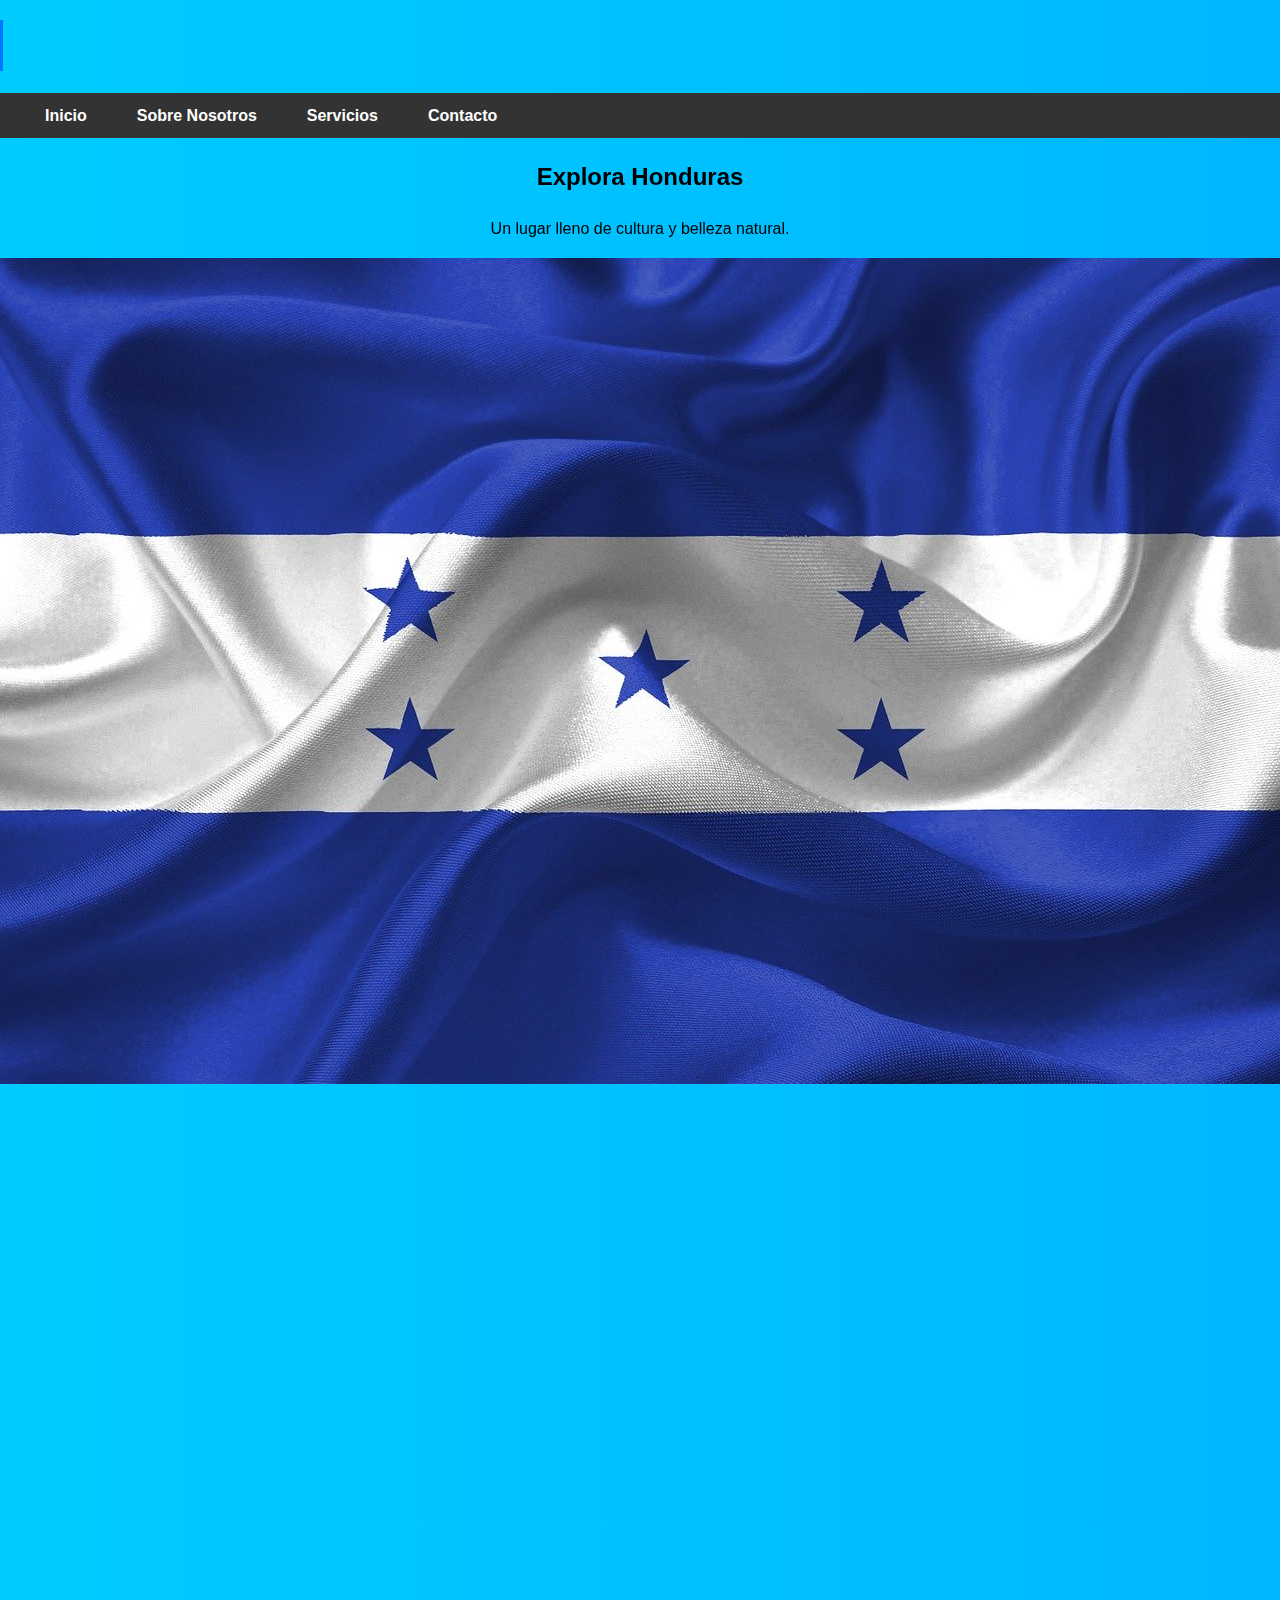
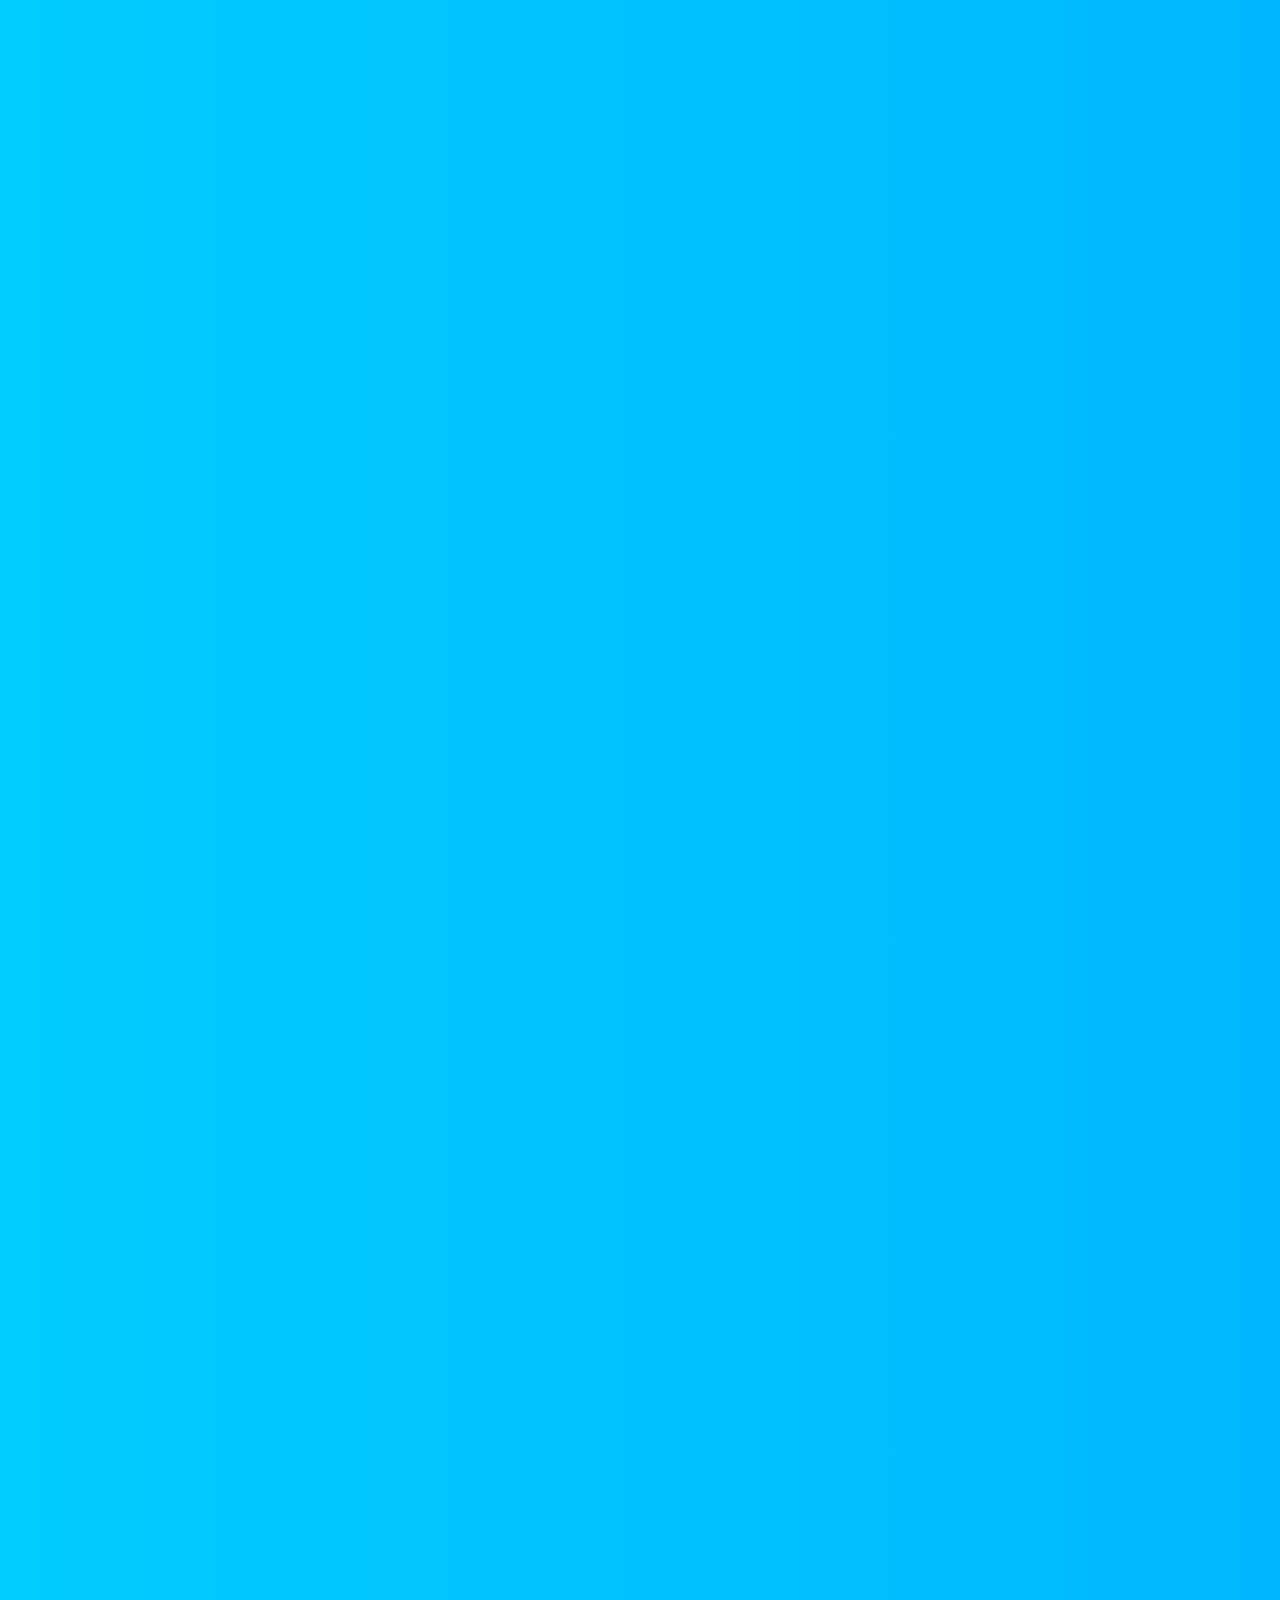
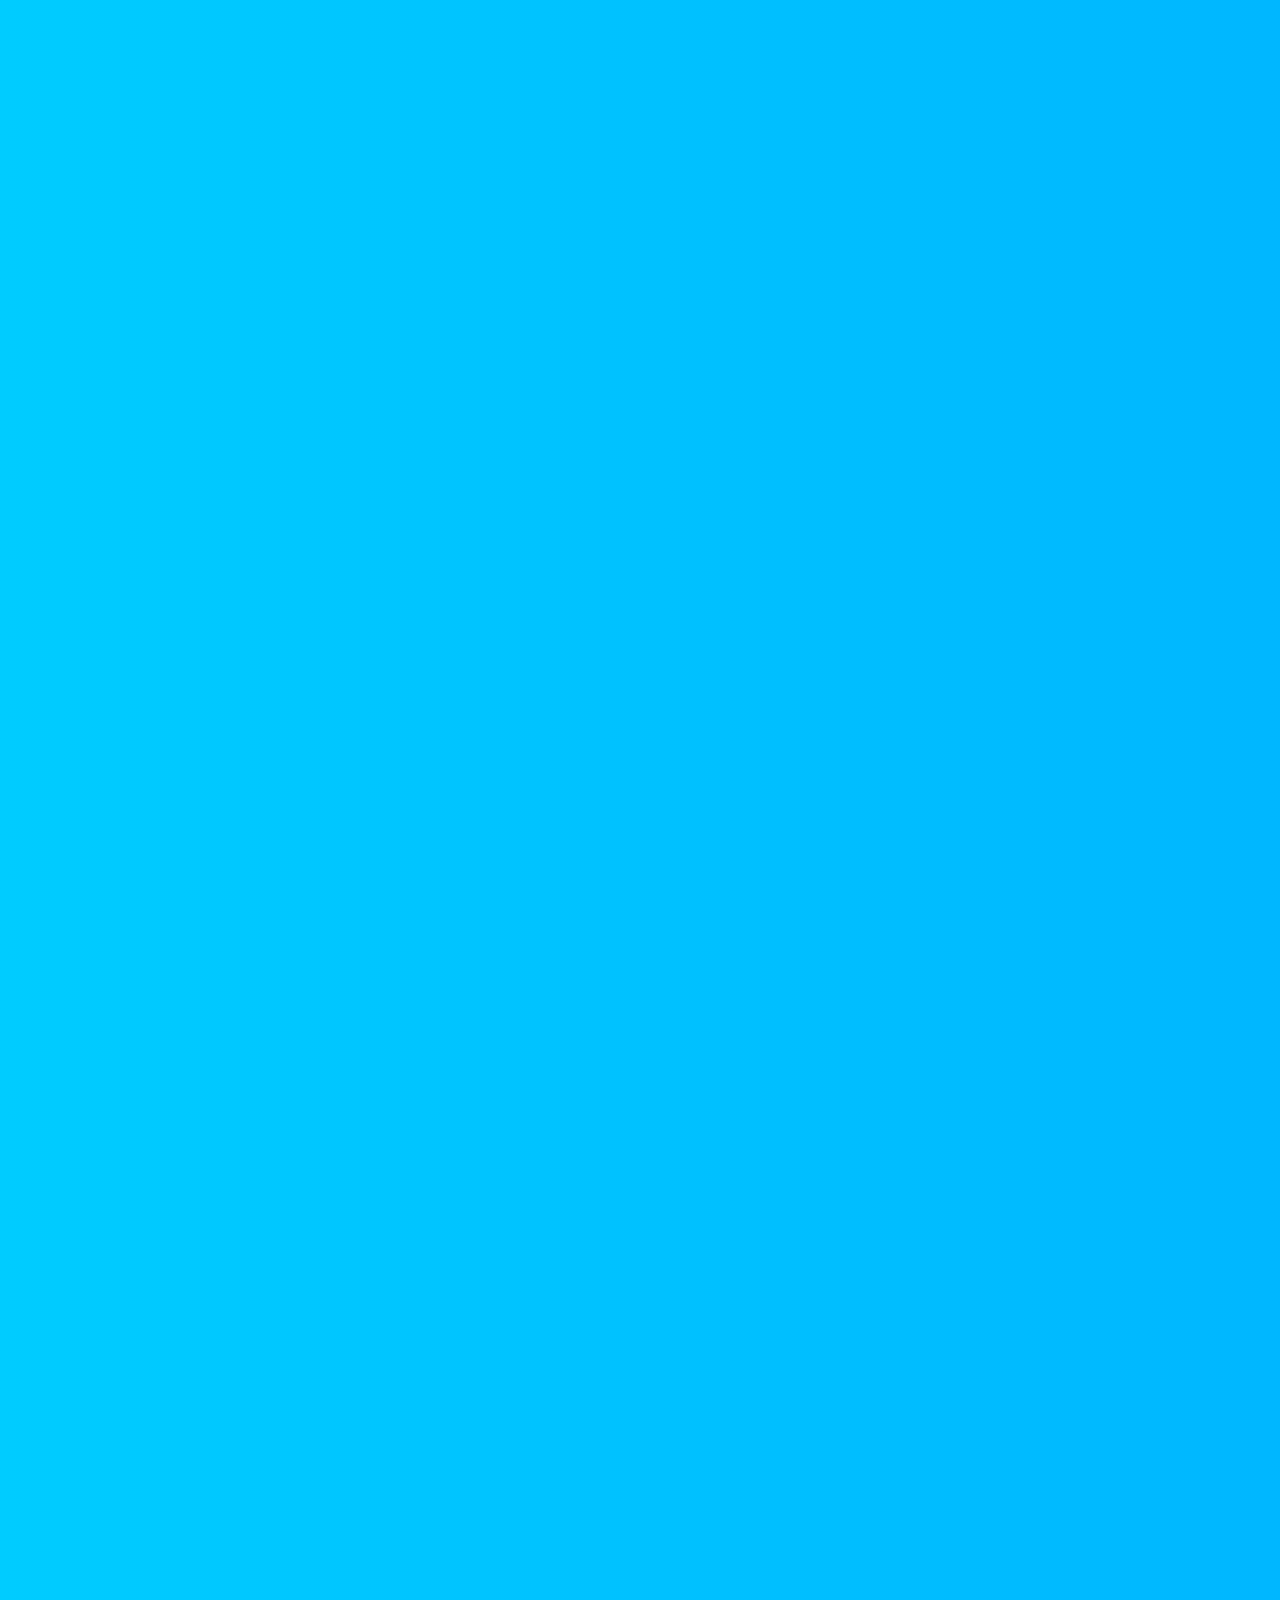
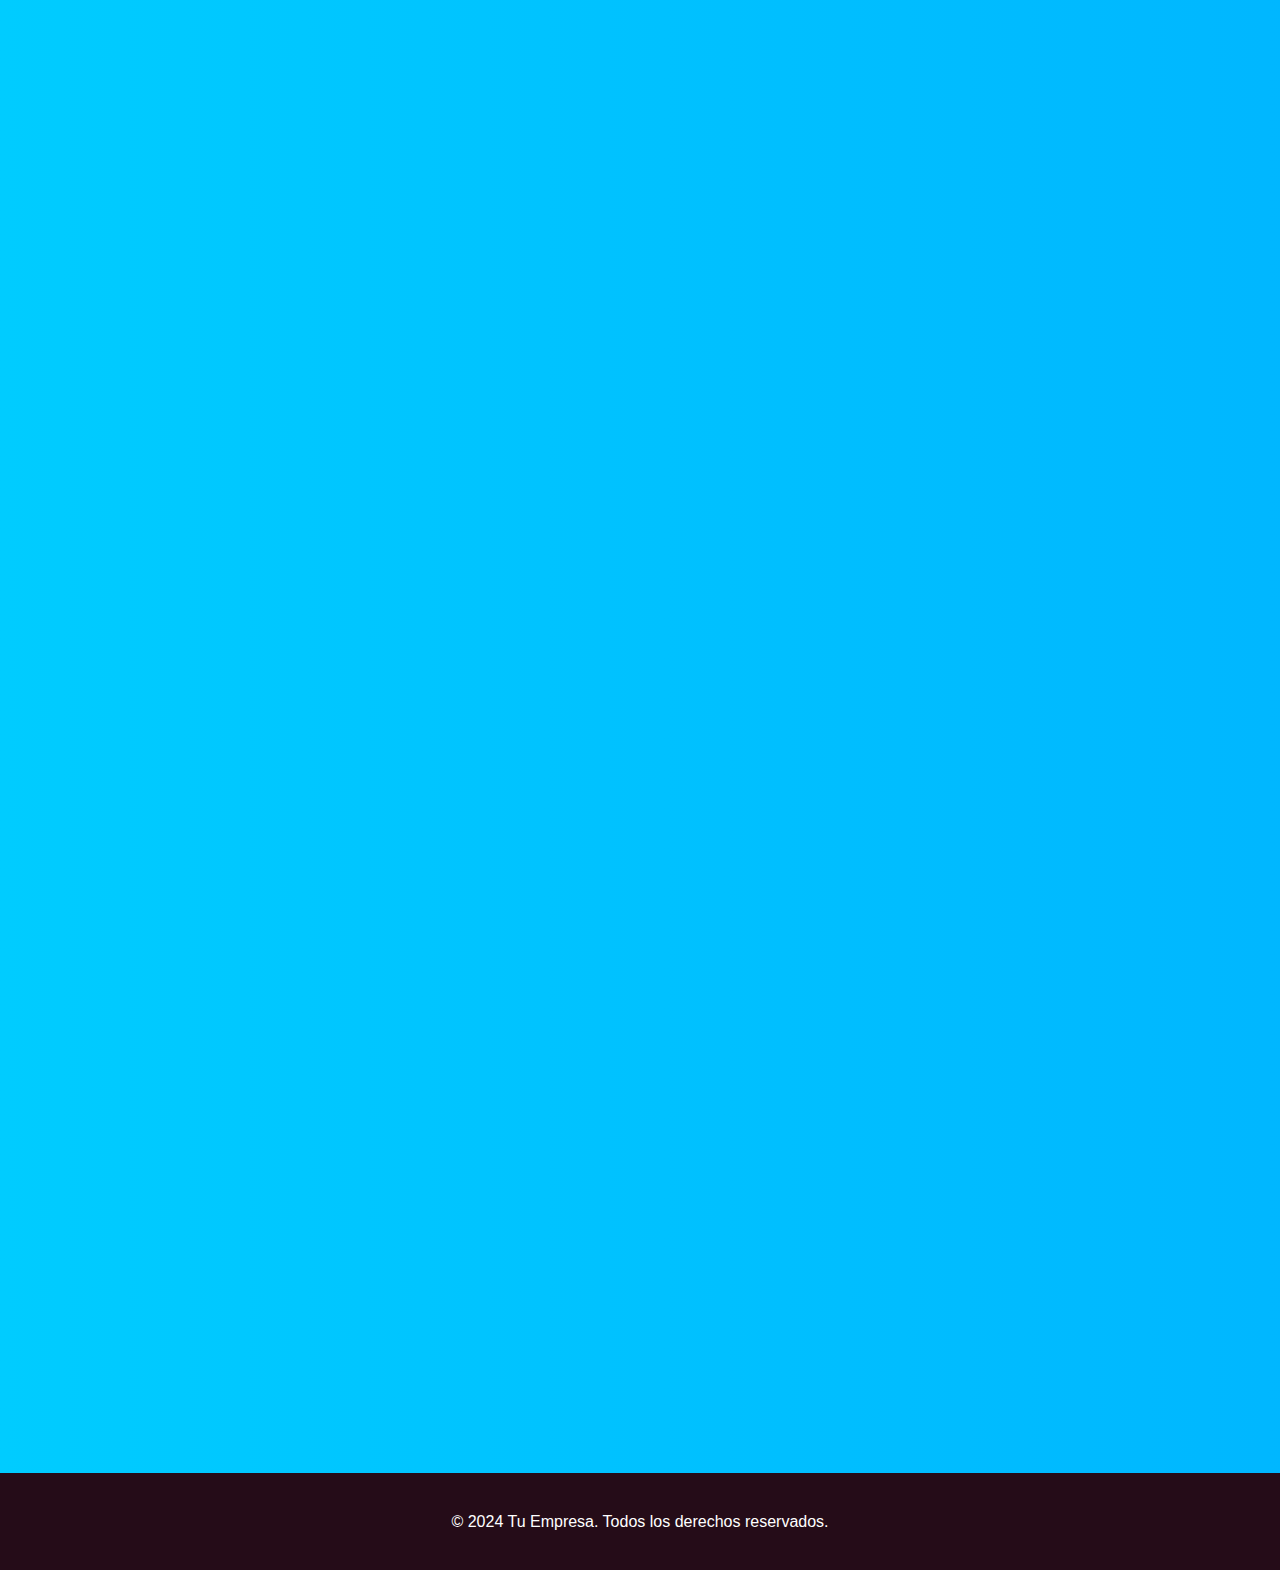
<file: proyecto pagina wed/index.html>
<!DOCTYPE html>
<html lang="es">
<head>
    <meta charset="UTF-8">
    <meta name="viewport" content="width=device-width, initial-scale=1.0">
    <title>Página con Secciones</title>
    <link rel="stylesheet" href="style.css">
    <script src="script.js"></script>
    <link href="https://unpkg.com/aos@2.3.1/dist/aos.css" rel="stylesheet">
<script src="https://unpkg.com/aos@2.3.1/dist/aos.js"></script>

    <style>
       
    </style>
</head>
<body>
    <h1 class="animar-texto">Descubre Honduras</h1>
    <script>
        AOS.init();
    </script>
    
    <!-- Menú de navegación -->
    <nav>
        <ul>
            <li><a href="index.html">Inicio</a></li>
            <li><a href="#sobre">Sobre Nosotros</a></li>
            <li><a href="#servicios">Servicios</a></li>
            <li><a href="#contacto">Contacto</a></li>
        </ul>
    </nav>
    
    <div data-aos="fade-up">
        <h2>Explora Honduras</h2>
        <p>Un lugar lleno de cultura y belleza natural.</p>
    </div>
    
    <div data-aos="zoom-in">
        <img src="recursos/bandera.jpg" alt="Paisaje de Honduras">
    </div>
    <div data-aos="fade-up" data-aos-duration="1000" data-aos-delay="200">
        <h2>Cultura Hondureña</h2>
    </div>
    
    
    <!-- Secciones -->
    <section id="inicio"  data-aos="fade-up">
        
        <h1>Honduras: Un Tesoro de Centroamérica</h1>
        <h3>Ubicación Geográfica</h3>
        <p>Honduras está situada en América Central, limitando al norte con el mar Caribe, al sur con El Salvador y Nicaragua, al este con Nicaragua y al oeste con Guatemala. Es conocida por su diversidad natural y cultural.</p>
        <h3>Capital y Ciudades Importantes</h3>
        <p>
        <ol>
            <li>Tegucigalpa: La capital, situada en el centro-sur del país.</li>
            <li>San Pedro Sula: Centro económico del país</li>
            <li>La Ceiba y Roatán: Famosas por sus playas y turismo.</li>

           </ol>
            </p>
        <h3>Historia</h3>
        <p>Honduras tiene una rica herencia cultural maya. Durante la época colonial, fue parte del Virreinato de la Nueva España. Obtuvo su independencia de España el 15 de septiembre de 1821.</p>
        <h5><a href="historia.html">mas sobre la historia de honduras </a></h5>
        <h3>Clima</h3>
        <p>El clima varía entre tropical en las costas y templado en las montañas.</p>
         <h3>Economía</h3>
          <p>La economía hondureña está basada en la agricultura (banano, café, palma africana) y el turismo. Las exportaciones textiles y de maquilas también son esenciales.</p>
          <h3>Turismo</h3>
          <p> 
            <ol>
                <h5>Ruinas de Copán:</h5>
                <li> Un importante sitio arqueológico de la civilización maya.</li>
                 <h5>Islas de la Bahía:</h5>
                <li> Destino turístico para buceo y snorkeling</li>
               
                <h5>Parque Nacional La Tigra</h5>
                <li> Excelente para ecoturismo.</li>
            </ol>
          </p>
          <a href="turismo.html">mas informacion sobre el turismo</a>
          <h3>Cultura</h3>
          <p>La cultura hondureña es una mezcla de influencias indígenas, africanas y españolas. Las festividades como la Feria Juniana en San Pedro Sula y la Semana Santa son muy importantes.</p>
          <a href="cultura.html" class="btn">Explorar Cultura</a>

          <h3>Datos Curiosos</h3>
          <p>
            <li>Honduras también es conocida como el "país de las cinco estrellas" por su bandera.</li>
            <li>El nombre Honduras significa "profundidades," nombrado así por Cristóbal Colón.</li>
            <li>Las Islas de la Bahía son uno de los destinos de buceo más famosos del mundo.</li>
            <li>La sopa de caracol es un platillo típico hecho con leche de coco y mariscos.</li>
            <li>Las Ruinas de Copán son un importante sitio arqueológico de la civilización maya.</li>

          </p>
          <a href="galeria.html" class="btn">Visitar la Galería</a>

          <h3>Gastronomía</h3>
          <p>
            <h4>Entre los platos típicos destacan:</h4>
            <ol>
                <h5>Baleadas:</h5>
                <li> Tortillas de harina rellenas de frijoles, queso y crema.</li>
                <br>
                <img src="recursos/R.jpg" alt="Imagen 1" class="animated-image">
                 <h5>Sopa de caracol:</h5>
                <li> Sopa hecha con coco, mariscos y especias.</li>
                <br>
                <img src="recursos/sopa de caracol.jpg" alt="Imagen 2" class="animated-image">
                <h5>Tajadas:</h5>
                <li> Plátano frito acompañado de carne y ensalada.</li>
                <br>
                <img src="recursos/tajadas.jpg" alt="Imagen 2" class="animated-image">
            </ol>
          </p>
          <a href="gastronomia.html">mas informacion sobre la gastronomia</a>
          <h3>Idiomas</h3>
          <p>El español es el idioma oficial, pero también se hablan lenguas indígenas como el garífuna y el miskito.</p>
          <h3>Moneda</h3>
          <p>La moneda oficial es el Lempira (HNL).</p>
    </section>

            
    <section id="sobre" data-aos="fade-up">
        <h2>Sobre Nosotros</h2>
        <p>Conoce más acerca de nuestra misión y valores.</p>
        <section id="mapa">
            <h2>Mapa Interactivo</h2>
            <iframe 
                src="https://www.google.com/maps/embed?pb=!1m18!1m12!1m3!1d3891536.897237173!2d-89.509211960791!3d14.798510079746322!2m3!1f0!2f0!3f0!3m2!1i1024!2i768!4f13.1!3m3!1m2!1s0x8f65841e634c9ff9%3A0xdf8ecf5b3de24b7f!2sHonduras!5e0!3m2!1ses!2s!4v1671456549999!5m2!1ses!2s" 
                width="100%" height="400" style="border:0;" allowfullscreen="" loading="lazy"></iframe>
        </section>
        
    </section>

    <section id="blog" data-aos="fade-up">
        <h2>Últimos Artículos</h2>
        <div class="articulo">
            <h3>Los Mejores Destinos para Visitar en 2024</h3>
            <p>Descubre qué lugares de Honduras están en tendencia este año. Desde playas hasta montañas, hay algo para todos.</p>
            <a href="turismo.html">Leer más</a>
        </div>
        <div class="articulo">
            <h3>La Gastronomía Hondureña que No Te Puedes Perder</h3>
            <p>Conoce los platillos más emblemáticos y deliciosos que Honduras tiene para ofrecer.</p>
            <a href="gastronomia.html">Leer más</a>
        </div>
    </section>
    

    <section id="servicios" data-aos="fade-up">
      
        <section id="testimonios">
            <h2>Testimonios</h2>
            <div class="testimonio">
                <p>"Honduras es un país increíble. Me encantaron las playas y la calidez de su gente." - Ana Gómez</p>
            </div>
            <div class="testimonio">
                <p>"Las Ruinas de Copán son un lugar mágico que todos deberían visitar al menos una vez en la vida." - Luis Martínez</p>
            </div>
            <div class="testimonio">
                <p>"Disfruté mucho la comida típica, especialmente la sopa de caracol y las baleadas. ¡Recomendado!" - Carla López</p>
            </div>
        </section>
        
    </section>

    <section id="contacto" data-aos="fade-up">
        <h2>Contacto</h2>
        <p>¿Tienes preguntas? Contáctanos en cualquier momento.</p>

        
        <section id="contacto">
            <h2>Contacto</h2>
            <form action="#" method="post">
                <label for="nombre">Nombre:</label>
                <input type="text" id="nombre" name="nombre" required>
                
                <label for="email">Correo Electrónico:</label>
                <input type="email" id="email" name="email" required>
                
                <label for="mensaje">Mensaje:</label>
                <textarea id="mensaje" name="mensaje" rows="4" required></textarea>
                
                <button type="submit">Enviar</button>
            </form>
        </section>
        
    </section>

    <!-- Footer -->
    <footer>
        <p>© 2024 Tu Empresa. Todos los derechos reservados.</p>
    </footer>
</body>
</html>
</file>
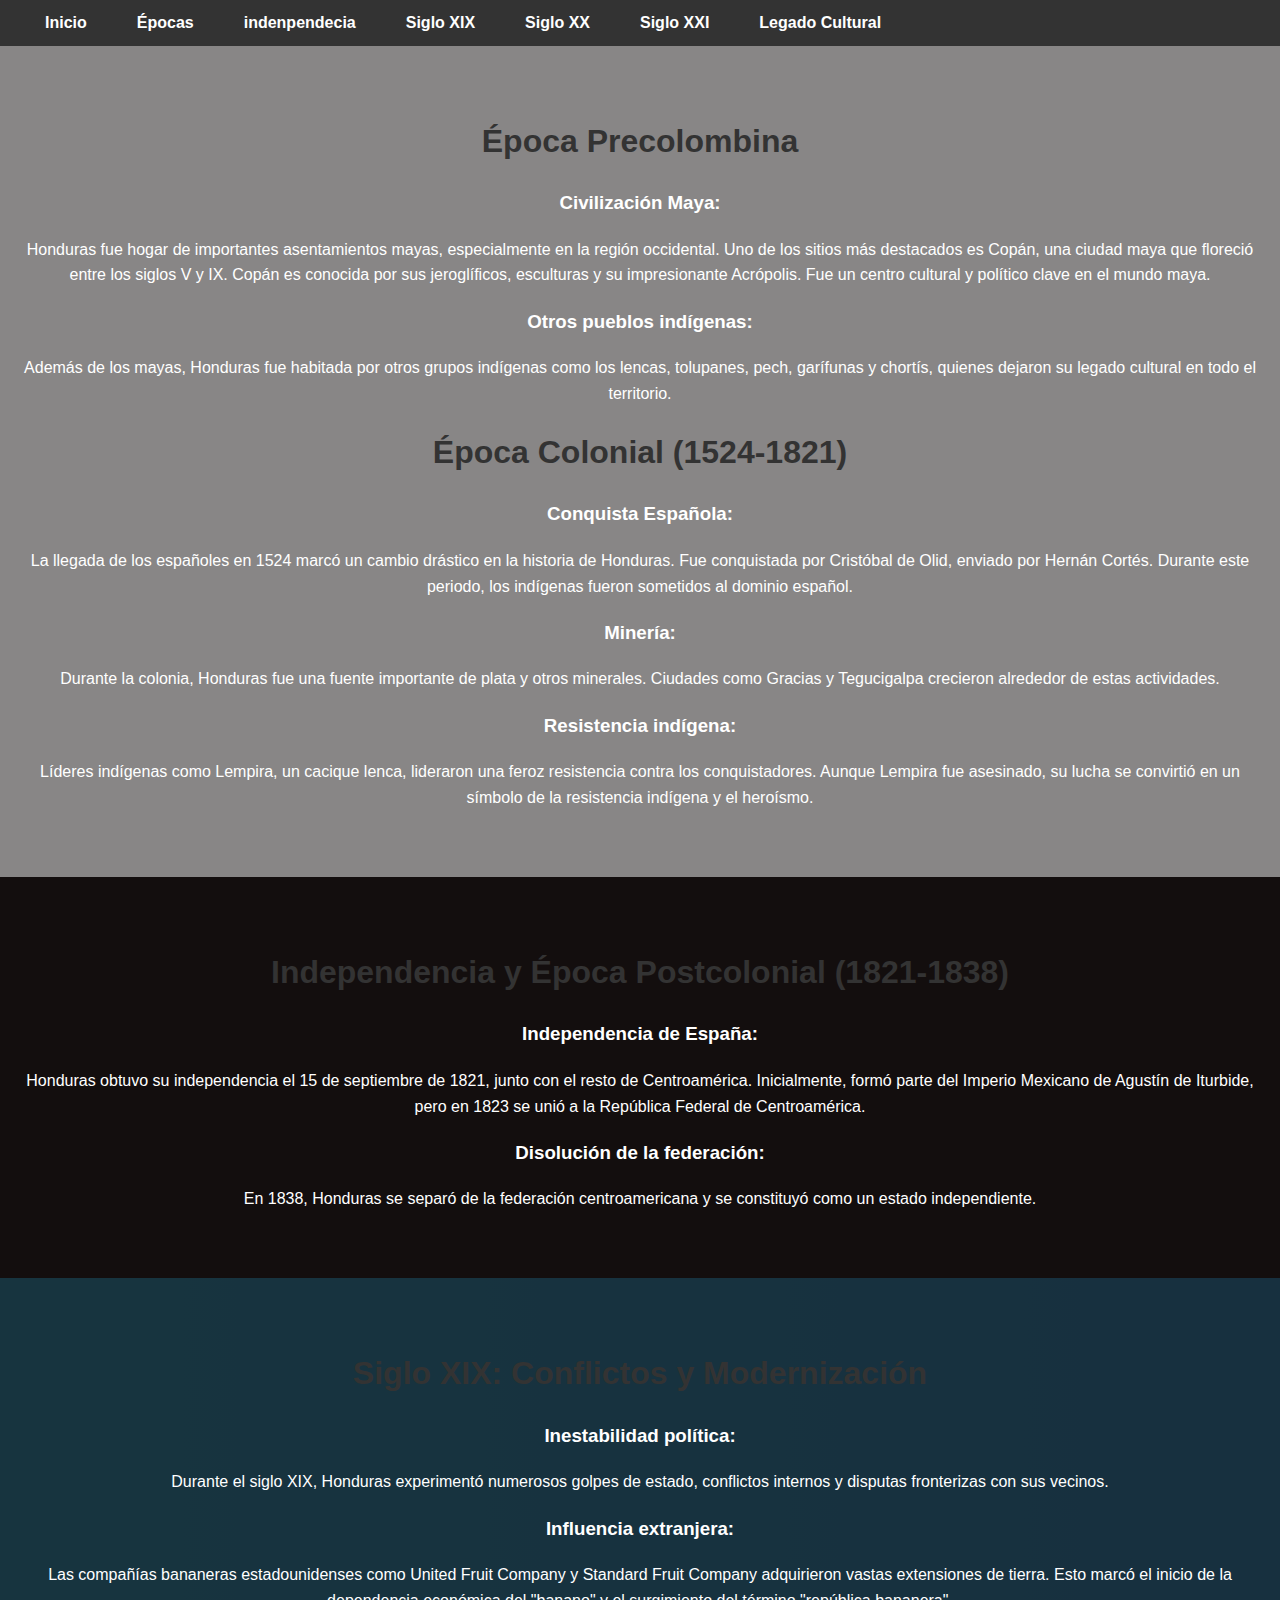
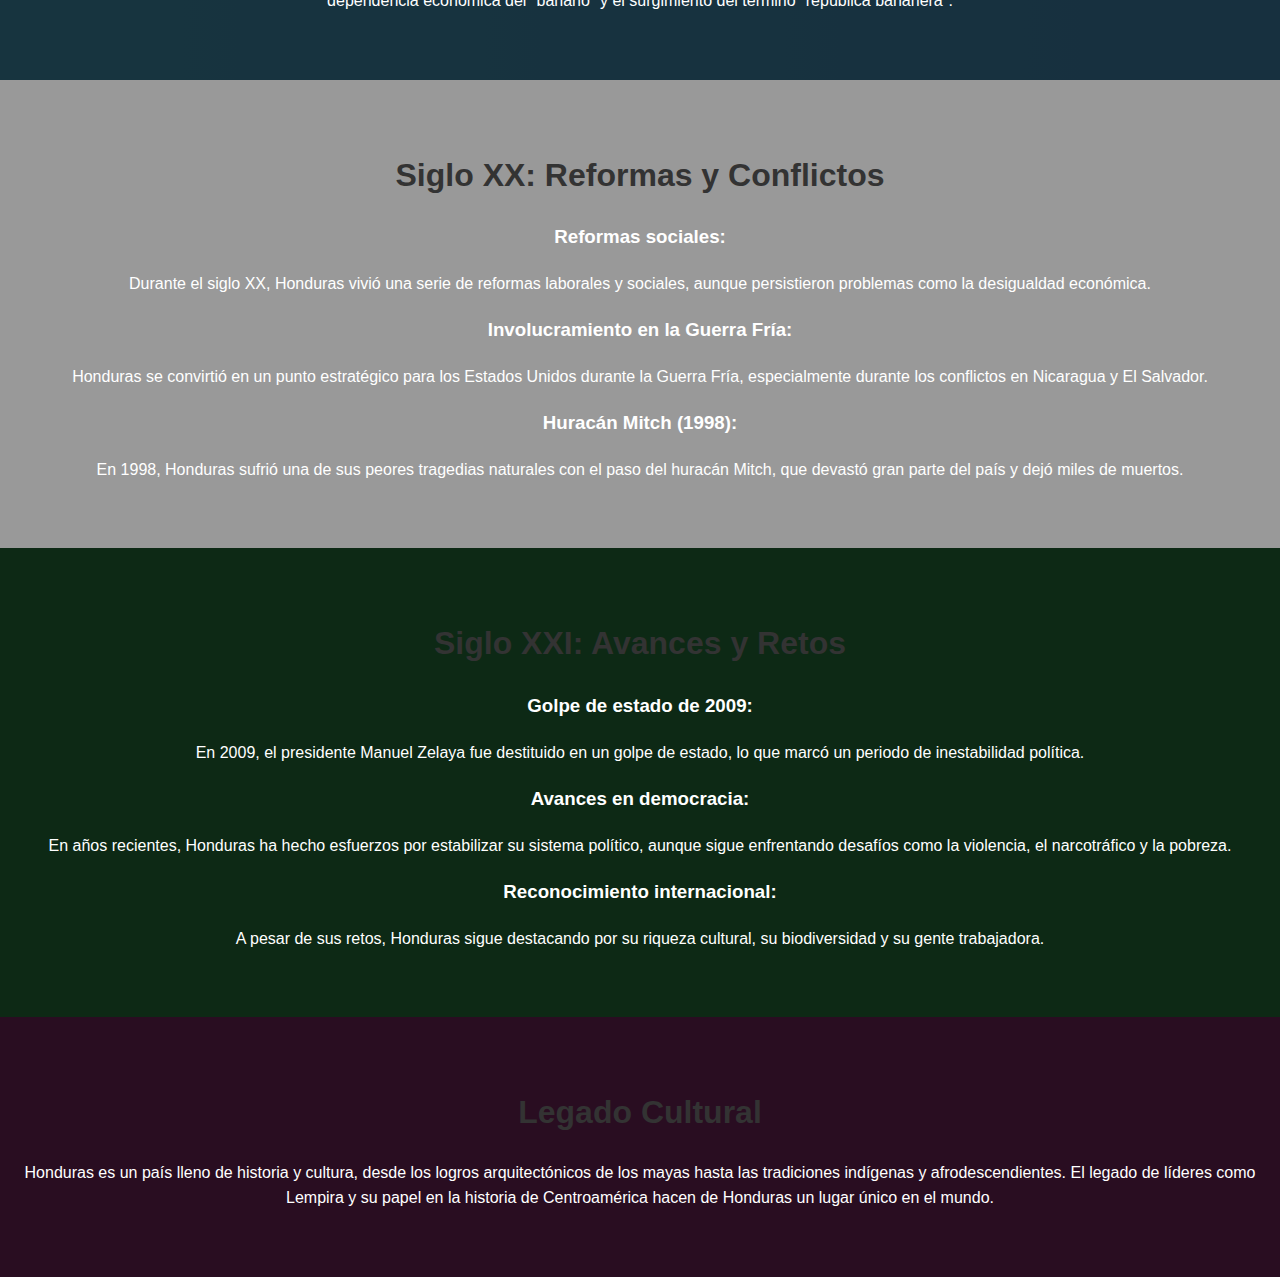
<file: proyecto pagina wed/historia.html>
<!DOCTYPE html>
<html lang="en">
<head>
    <meta charset="UTF-8">
    <meta name="viewport" content="width=device-width, initial-scale=1.0">
    <title>historia de honduras </title>
    <link rel="stylesheet" href="style.css">
    <script src="script.js"></script>
    
</head>
<body>
     <!-- Menú de navegación -->
     <nav>
        <ul>
            <li><a href="index.html">Inicio</a></li>
            <li><a href="#ÉpocaPrecolombina">Épocas</a></li>
            <li><a href="#Independencia">indenpendecia</a></li>
            <li><a href="#SigloXIX">Siglo XIX</a></li>
            <li><a href="#SigloXX">Siglo XX</a></li>
            <li><a href="#SigloXXI">Siglo XXI</a></li>
            <li><a href="#LegadoCultural">Legado Cultural</a></li>
        </ul>
    </nav>
    <section id="ÉpocaPrecolombina">
<h1>Época Precolombina</h1>
<h3>Civilización Maya:</h3>
<p>Honduras fue hogar de importantes asentamientos mayas, especialmente en la región occidental. Uno de los sitios más destacados es Copán, una ciudad maya que floreció entre los siglos V y IX. Copán es conocida por sus jeroglíficos, esculturas y su impresionante Acrópolis. Fue un centro cultural y político clave en el mundo maya.</p>
<h3>Otros pueblos indígenas:</h3>
<p>Además de los mayas, Honduras fue habitada por otros grupos indígenas como los lencas, tolupanes, pech, garífunas y chortís, quienes dejaron su legado cultural en todo el territorio.</p>

<h1>Época Colonial (1524-1821)</h1>
<h3>Conquista Española:</h3>
<p>La llegada de los españoles en 1524 marcó un cambio drástico en la historia de Honduras. Fue conquistada por Cristóbal de Olid, enviado por Hernán Cortés. Durante este periodo, los indígenas fueron sometidos al dominio español.</p>
<h3>Minería:</h3>
<p>Durante la colonia, Honduras fue una fuente importante de plata y otros minerales. Ciudades como Gracias y Tegucigalpa crecieron alrededor de estas actividades.</p>
<h3>Resistencia indígena:</h3>
<p>Líderes indígenas como Lempira, un cacique lenca, lideraron una feroz resistencia contra los conquistadores. Aunque Lempira fue asesinado, su lucha se convirtió en un símbolo de la resistencia indígena y el heroísmo.</p>

</section>
      <section id="Independencia">
        <h1>Independencia y Época Postcolonial (1821-1838)</h1>
        <h3>Independencia de España:</h3>
        <p>Honduras obtuvo su independencia el 15 de septiembre de 1821, junto con el resto de Centroamérica. Inicialmente, formó parte del Imperio Mexicano de Agustín de Iturbide, pero en 1823 se unió a la República Federal de Centroamérica.</p>
        <h3>Disolución de la federación:</h3>
        <p>En 1838, Honduras se separó de la federación centroamericana y se constituyó como un estado independiente.

        </p>
    </section >
    <section id="SigloXIX">
        <h1>Siglo XIX: Conflictos y Modernización</h1>
        <h3>Inestabilidad política:</h3>
        <p>Durante el siglo XIX, Honduras experimentó numerosos golpes de estado, conflictos internos y disputas fronterizas con sus vecinos.</p>
        <h3>Influencia extranjera:</h3>
        <p>Las compañías bananeras estadounidenses como United Fruit Company y Standard Fruit Company adquirieron vastas extensiones de tierra. Esto marcó el inicio de la dependencia económica del "banano" y el surgimiento del término "república bananera".</p>
        </section>
    
    <section id="SigloXX">
        <h1>Siglo XX: Reformas y Conflictos</h1>
        <h3>Reformas sociales:</h3>
        <p>Durante el siglo XX, Honduras vivió una serie de reformas laborales y sociales, aunque persistieron problemas como la desigualdad económica.</p>
        <h3>Involucramiento en la Guerra Fría:</h3>
        <p>Honduras se convirtió en un punto estratégico para los Estados Unidos durante la Guerra Fría, especialmente durante los conflictos en Nicaragua y El Salvador.</p>
        <h3>Huracán Mitch (1998):</h3>
        <p>En 1998, Honduras sufrió una de sus peores tragedias naturales con el paso del huracán Mitch, que devastó gran parte del país y dejó miles de muertos.</p>



    </section>    

    <section id="SigloXXI">
        <h1>Siglo XXI: Avances y Retos</h1>
        <h3>Golpe de estado de 2009:</h3>
        <p>En 2009, el presidente Manuel Zelaya fue destituido en un golpe de estado, lo que marcó un periodo de inestabilidad política.</p>
        <h3>Avances en democracia:</h3>
        <p>En años recientes, Honduras ha hecho esfuerzos por estabilizar su sistema político, aunque sigue enfrentando desafíos como la violencia, el narcotráfico y la pobreza.</p>
        <h3>Reconocimiento internacional:</h3>
        <p>A pesar de sus retos, Honduras sigue destacando por su riqueza cultural, su biodiversidad y su gente trabajadora.</p>
     </section>
     <section id="LegadoCultural">
        <h1>Legado Cultural</h1>
        <p>Honduras es un país lleno de historia y cultura, desde los logros arquitectónicos de los mayas hasta las tradiciones indígenas y afrodescendientes. El legado de líderes como Lempira y su papel en la historia de Centroamérica hacen de Honduras un lugar único en el mundo.</p>


     </section>

</body>
</html>
</file>
<file: proyecto pagina wed/style.css>
/* Estilos generales */
 body {
  font-family: Arial, sans-serif;
  margin: 0;
  padding: 0;
  line-height: 1.6;
}

/* Estilos del menú */
nav {
  background: #333;
  color: #fff;
  padding: 10px 20px;
  position: sticky;
  top: 0;
  z-index: 1000;
}

nav ul {
  list-style: none;
  margin: 0;
  padding: 0;
  display: flex;
}

nav ul li {
  margin: 0 15px;
}

nav ul li a {
  color: #fff;
  text-decoration: none;
  font-weight: bold;
}

nav ul li a:hover {
  text-decoration: underline;
}

/* Estilos de las secciones */
section {
  padding: 50px 20px;
  text-align: center;
}

#inicio {
  background: #f4f4f4;
}

#sobre {
  background: #ddd;
}

#servicios {
  background: #bbb;
}

#contacto {
  background: #999;
  color: white;
}

#ÉpocaPrecolombina {
  background: #888686;
  color: white;
}

#Independencia {
  background: #130e0e;
  color: white;
}

#SigloXIX {
  background: #1d0b0bc9;
  color: white;
}
#SigloXX {
  background: #999;
  color: white;
}
#SigloXXI {
  background: #0d2915;
  color: white;
}
#LegadoCultural {
  background: #290d21;
  color: white;
}
/* Footer */
footer {
  text-align: center;
  padding: 20px;
  background: #250c18;
  color: #fff;
}
/* Estilos generales */
body {
  font-family: Arial, sans-serif;
  margin: 0;
  padding: 0;
  text-align: center;
}

/* Estilos del botón */
button {
  background-color: #007BFF;
  color: white;
  border: none;
  padding: 10px 20px;
  font-size: 16px;
  cursor: pointer;
  border-radius: 5px;
  margin-top: 20px;
}

button:hover {
  background-color: #0056b3;
}

/* Estilos del modal */
.modal {
  display: none; /* Ocultar por defecto */
  position: fixed;
  top: 0;
  left: 0;
  width: 100%;
  height: 100%;
  background-color: rgba(0, 0, 0, 0.5); /* Fondo semitransparente */
  justify-content: center;
  align-items: center;
}

.modal-content {
  background-color: white;
  padding: 20px;
  border-radius: 10px;
  width: 80%;
  max-width: 500px;
  text-align: center;
  box-shadow: 0 4px 8px rgba(0, 0, 0, 0.2);
}

.close-btn {
  background-color: red;
  color: white;
  border: none;
  padding: 10px 20px;
  font-size: 16px;
  cursor: pointer;
  border-radius: 5px;
}

.close-btn:hover {
  background-color: darkred;
}
/* Estilos generales */
body {
  font-family: Arial, sans-serif;
  margin: 0;
  padding: 0;
  text-align: center;
  background-color: #f4f4f4;
}

h1 {
  margin-top: 20px;
  color: #333;
}

/* Contenedor de imágenes */
.image-container {
  display: flex;
  justify-content: center;
  gap: 20px;
  margin: 20px auto;
  flex-wrap: wrap;
}

/* Estilo para las imágenes */
.animated-image {
  width: 200px;
  height: 200px;
  object-fit: cover;
  border-radius: 10px;
  transition: transform 0.5s ease, opacity 0.5s ease;
  opacity: 0.8;
}

/* Animación al pasar el mouse */
.animated-image:hover {
  transform: scale(1.1) rotate(5deg);
  opacity: 1;
  box-shadow: 0 10px 15px rgba(0, 0, 0, 0.3);
}
nav a {
  text-decoration: none; /* Quita el subrayado */
  color: #0077ff; /* Azul de la bandera de Honduras */
  font-weight: bold;
  margin: 0 10px; /* Espacio entre enlaces */
}

nav a:hover {
  color: #ffffff; /* Cambia de color al pasar el mouse */
  background-color: #0077ff; /* Fondo azul */
  padding: 5px;
  border-radius: 5px;
}
#contacto {
  padding: 20px;
  max-width: 600px;
  margin: 20px auto;
  background-color: #f9f9f9;
  border-radius: 10px;
  box-shadow: 0 4px 8px rgba(0, 0, 0, 0.1);
}

#contacto h2 {
  text-align: center;
  color: #0077ff;
  margin-bottom: 20px;
}

#contacto form {
  display: flex;
  flex-direction: column;
}

#contacto label {
  margin-bottom: 5px;
  color: #333;
}

#contacto input,
#contacto textarea {
  padding: 10px;
  margin-bottom: 15px;
  border: 1px solid #ddd;
  border-radius: 5px;
}

#contacto button {
  padding: 10px 20px;
  background-color: #0077ff;
  color: #fff;
  border: none;
  border-radius: 5px;
  cursor: pointer;
}

#contacto button:hover {
  background-color: #005bb5;
}
#mapa {
  padding: 20px;
  text-align: center;
}

#mapa h2 {
  margin-bottom: 20px;
  color: #0077ff;
}
#testimonios {
  padding: 20px;
  background-color: #f4f4f4;
  text-align: center;
}

#testimonios h2 {
  margin-bottom: 20px;
  color: #0077ff;
}

.testimonio {
  margin-bottom: 20px;
  font-style: italic;
  color: #555;
}

.testimonio p {
  margin: 0;
}
#blog {
  padding: 20px;
  background-color: #fff;
  max-width: 800px;
  margin: 20px auto;
}

#blog h2 {
  text-align: center;
  color: #0077ff;
  margin-bottom: 20px;
}

.articulo {
  margin-bottom: 20px;
  border-bottom: 1px solid #ddd;
  padding-bottom: 10px;
}

.articulo h3 {
  margin: 0;
  color: #0077ff;
}

.articulo p {
  margin: 10px 0;
  color: #555;
}

.articulo a {
  color: #0077ff;
  text-decoration: underline;
  font-weight: bold;
}
@keyframes typing {
  from { width: 0; }
  to { width: 100%; }
}

@keyframes blink {
  50% { border-color: transparent; }
}

h1.animar-texto {
  overflow: hidden;
  border-right: 3px solid #0077ff;
  white-space: nowrap;
  width: 0;
  animation: typing 4s steps(40, end), blink 0.5s step-end infinite;
}
body {
  background: linear-gradient(270deg, #0077ff, #00ccff);
  background-size: 400% 400%;
  animation: gradientBG 10s ease infinite;
}

@keyframes gradientBG {
  0% { background-position: 0% 50%; }
  50% { background-position: 100% 50%; }
  100% { background-position: 0% 50%; }
}
button {
  background-color: #0077ff;
  color: #fff;
  padding: 10px 20px;
  border: none;
  border-radius: 5px;
  cursor: pointer;
  transition: background-color 0.3s ease, transform 0.2s ease;
}

button:hover {
  background-color: #005bb5;
  transform: scale(1.1);
}
.imagen img {
  transition: transform 0.3s ease, filter 0.3s ease;
}

.imagen img:hover {
  transform: scale(1.1);
  filter: brightness(1.2);
}
/* Configuración inicial */
.fade-in {
  opacity: 0;
  transform: translateY(20px);
  transition: opacity 0.5s ease, transform 0.5s ease;
}

/* Cuando el elemento está visible */
.fade-in.visible {
  opacity: 1;
  transform: translateY(0);
}
</file>
